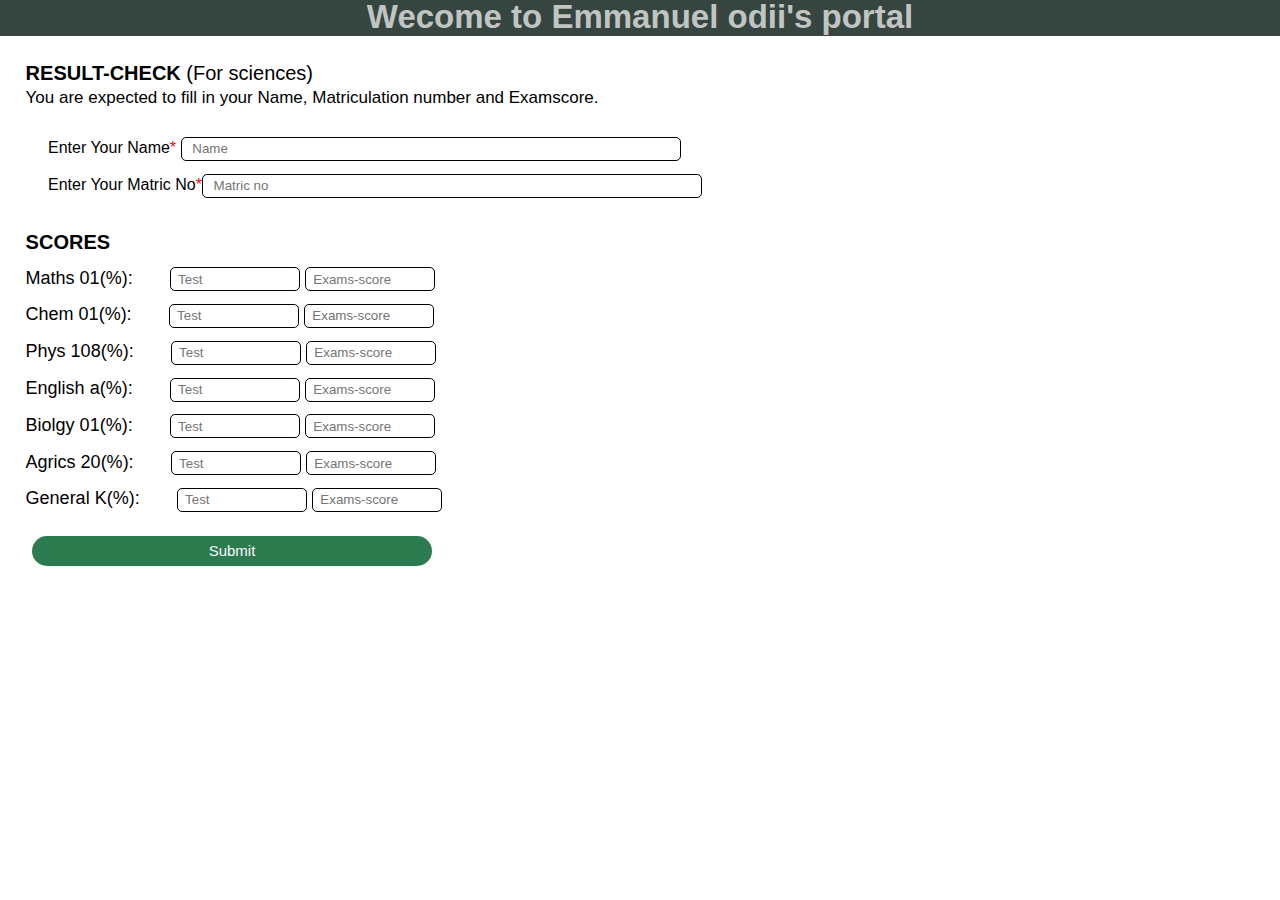
<file: preTest/index.html>
<!DOCTYPE html>
<html lang="en">

<head>
    <meta charset="UTF-8">
    <meta http-equiv="X-UA-Compatible" content="IE=edge">
    <meta name="viewport" content="width=device-width, initial-scale=1.0">
    <title>Result Checker</title>

    <style>
        * {
            margin: 0;
            padding: 0;
            box-sizing: border-box;
        }

        body {
            font-family: 'Segoe UI', Tahoma, Geneva, Verdana, sans-serif;
            height: auto;
        }

        .h1 {
            height: auto;
            margin-top: -0.1rem;
            font-size: 33px;
            text-align: center;
            color: rgba(255, 255, 255, 0.7);
            background-color: rgb(54, 69, 64);
        }

        .Result {
            margin: 1.6rem 0 0 1.6rem;
            font-weight: 700;
            font-size: 20px;
        }

        .resultsNext {
            font-weight: 400;
        }

        #expect {
            font-size: 17px;
            margin: 0.2rem 0.2rem 0 1.6rem
        }

        form {

            height: auto;
            margin: 1rem 2rem;
            padding: 0.5rem 1rem;
        }

        .required {
            color: red;
            ;
        }

        input {
            width: 100%;
            max-width: 500px;
            height: 24px;
            border-radius: 5px;
            border: 1.333px solid black;
            margin-bottom: 0.5rem;
            margin-top: 0.3rem;
            padding: 4px 0px 4px 7px;
            outline: none;

        }

        .scoreText {
            margin: 1.1rem 0 0.5rem 1.6rem;
            font-weight: 700;
            font-size: 20px;

        }

        .subjects {
            margin-left: 1.6rem;
            font-weight: 470;
            font-size: 18px;

        }

        .scoreField {
            width: 20%;
            max-width: 130px;
            padding: 4px;
        }

        .flexField {
            display: inline;

            margin-left: 2rem
        }

        .submit {
            display: flex;
            justify-content: center;
            margin: 1rem 0 1rem 2rem;
            width: 50%;
            max-width: 400px;
            padding: 0.4rem 1rem;
            background-color: rgb(44, 123, 78);
            ;
            border: none;
            border-radius: 20px;
            color: ghostwhite;
            font-size: 15px;

        }

        .submit:hover,
        .CGPA:hover,
        .CGPA:active,
        .submit:active {
            background-color: rgba(44, 123, 78, 0.8);
        }

        .nxt {
            padding: 0.1rem 0.5rem;
        }

        .resultTotal {
            margin-left: 1.6rem;
            font-weight: 470;
            font-size: 18px;
        }

        .CGPA {
            display: flex;
            justify-content: center;
            margin: 1rem 0 1rem 2rem;
            width: 50%;
            max-width: 400px;
            padding: 0.4rem 1rem;
            background-color: rgb(44, 123, 78);
            ;
            border: none;
            border-radius: 20px;
            color: ghostwhite;
            font-size: 15px;

        }

        .scoreBoldText {
            font-weight: 800;

        }
    </style>
</head>

<body>

    <header>
        <h1 class="h1">Wecome to Emmanuel odii's portal</h1>
        <p class="Result">RESULT-CHECK <span class="resultsNext">(For sciences)</span></p>
        <p id="expect">You are expected to fill in your Name, Matriculation number and Examscore. </p>
    </header>

    <main>
        <form action="">
            <label for="Name">Enter Your Name<span class="required">*</span> <input required id="Name"
                    placeholder=" Name" type="text"> </label>
            <br> <label for="ID">Enter Your Matric No<span class="required">*</span><input required id="ID"
                    placeholder=" Matric no" type="text"></label>

            <p id="matricCheck"></p>
        </form>
            <h1 class="scoreText">SCORES</h1>
            <div><label for="Chemistry" class="subjects">Maths 01(%): <div class="flexField"><input type="number"
                            max="100" class="scoreField" placeholder=" Test" id="mathsTest" min="0"> <input
                            class="scoreField" type="number" max="100" min="0" placeholder=" Exams-score"
                            id="mathsExam"></div></label></div>
            <div class="firstDiv"><label for="Chemistry" class="subjects">Chem 01(%): <div class="flexField"><input
                            type="number" min="0" class="scoreField" placeholder=" Test" max="100" id="chemTest"> <input
                            class="scoreField" min="0" type="number" max="100" placeholder=" Exams-score" id="chemExam">
                    </div></label></div>
            <div class="firstDiv"><label for="Chemistry" class="subjects">Phys 108(%): <div class="flexField"><input
                            type="number" class="scoreField" placeholder=" Test" max="100" min="0" id="physTest"> <input
                            max="100" min="0" class="scoreField" type="number" placeholder=" Exams-score" id="physExam">
                    </div></label></div>
            <div class="firstDiv"><label for="Chemistry" class="subjects">English a(%): <div class="flexField"><input
                            type="number" class="scoreField" placeholder=" Test" max="100" min="0" id="englishTest">
                        <input class="scoreField" min="0" max="100" type="number" placeholder=" Exams-score"
                            id="englishExam"></div></label></div>
            <div class="firstDiv"><label for="Chemistry" class="subjects">Biolgy 01(%): <div class="flexField"><input
                            type="number" class="scoreField" placeholder=" Test" max="100" min="0" id="biolgyTest">
                        <input class="scoreField" min="0" max="100" type="number" placeholder=" Exams-score"
                            id="biolgyExam"></div></label></div>
            <div class="firstDiv"><label for="Chemistry" class="subjects">Agrics 20(%): <div class="flexField"><input
                            type="number" class="scoreField" placeholder=" Test" max="100" min="0" id="agricsTest">
                        <input class="scoreField" min="0" max="100" type="number" placeholder=" Exams-score"
                            id="agricsExam"></div></label></div>
            <div class="firstDiv"><label for="Chemistry" class="subjects">General K(%): <div class="flexField"><input
                            type="number" class="scoreField" placeholder=" Test" max="100" min="0" id="generalTest">
                        <input class="scoreField" min="0" max="100" type="number" placeholder=" Exams-score"
                            id="generalExam"></div></label></div>
            </div>


        <button class="submit" id="submitBtn" type="button" onclick='submit()' >Submit</button>


        <div class="resultTotal">
            <p id="namePrint"></p><br>
            <p id="ms"></p><br>
            <p id="cm"></p><br> 
            <p id="ps"></p><br>
            <p id="eh"></p><br>
            <p id="by"></p><br>
            <p id="as"></p><br>
            <p id="gl"></p><br>
        </div>

    </main>



    <script>
            let SubmitBtn = document.querySelector('#submitBtn');
        
        let Matriculation = document.querySelector('#ID').value;

        const submit = () => {
            let myName = document.querySelector('#Name').value
            let inverse = myName.toUpperCase()
            let greet = document.querySelector('#namePrint').innerText = ` DEAR ${inverse}, check your results below `;
            document.querySelector('#namePrint').style.fontWeight = "600"
            
            if (Matriculation.length < 9) {
                document.querySelector('#matricCheck').innerText = `Your Matric number must have 10 characters.`
            }
            if (Matriculation.length > 10) {
                document.querySelector('#matricCheck').innerText = ''}
            /*
             Score range For subjects:
                let Total = Test + Exam score;
                if (180 <= Total >= 200) == A1;
                if (142 <= Total >= 178) == A2;
                if (130 <= Total >= 140) == B3;
                if (120 <= Total >= 128) == C4;
                if (110 <= Total >= 118) == C5;
                if (100 <= Total >= 108) == C6;
                if (90 <= Total >= 98 ) == D7;
                if (80 <= Total >= 88) == E8;
                if (0 <= Total >= 78) == A1;  
              ___________________________________________
            
            Score range for CGPA's:
                    Nigerian CGPA:
                4.5 - 5.0 == 'First class'
                3.5 - 4.49 == 'Second class Upper'
                2.4 - 3.49 == 'Second class Lower'
                1.5 - 2.39 == 'Third class'
                1.0 - 1.49 == 'Pass'
              ___________________________________________
            
                  Emmauel Odii's CGPA convert
                Total score = 200*7 = 1400;
                1260 >= Score <= 1400 == 'First class'
                 >= Score <= 1400 == 'First class'
            
            */

            let a1 = document.querySelector('#mathsTest').value;
            let numberA1 = Number(a1)
            let a2 = document.querySelector('#mathsExam').value;
            let numberA2 = Number(a2);
            let totalA = Number(numberA1 + numberA2);


            if (totalA >= 180 && totalA <= 200) {
                document.querySelector('#ms').innerText = `Maths 01 : A1`
            }
            else if (totalA >= 142 && totalA <= 178) {
                document.querySelector('#ms').innerText = `Maths 01 : A2`
            }
            else if (totalA == '') {
                document.querySelector('#ms').innerText = `Maths 01 : is Empty.`
            }

            else if (totalA >= 130 && totalA <= 140) {
                document.querySelector('#ms').innerText = `Maths 01 : B3`
            }
            else if (totalA >= 120 && totalA <= 128) {
                document.querySelector('#ms').innerText = `Maths 01 : C4`
            }
            else if (totalA >= 110 && totalA <= 118) {
                document.querySelector('#ms').innerText = `Maths 01 : C5`
            }
            else if (totalA >= 100 && totalA <= 108) {
                document.querySelector('#ms').innerText = `Maths 01 : C6`
            }
            else if (totalA >= 90 && totalA <= 98) {
                document.querySelector('#ms').innerText = `Maths 01 : D7`
            }
            else if (totalA >= 80 && totalA <= 88) {
                document.querySelector('#ms').innerText = `Maths 01 : E8`
            } else if (totalA >= 0 && totalA <= 78) {
                document.querySelector('#ms').innerText = `Maths 01 : F9`
            }
            else {
                document.querySelector('#ms').innerText = `Maths 01 : Score cannot be greater than 100 or 0`
            }

            //Chem

            let b1 = document.querySelector('#chemTest').value;
            let numberB1 = Number(b1);
            let b2 = document.querySelector('#chemExam').value;
            let numberB2 = Number(b2);
            let totalB = Number(numberB1 + numberB2);
            if (totalB >= 180 && totalB <= 200) {
                document.querySelector('#cm').innerText = `Chem 01 : A1`
            }
            else if (totalB >= 142 && totalB <= 178) {
                document.querySelector('#cm').innerText = `Chem 01 : A2`
            }
            else if (totalB == '') {
                document.querySelector('#cm').innerText = `Chem 01 : is Empty.`
            }

            else if (totalB >= 130 && totalB <= 140) {
                document.querySelector('#cm').innerText = `Chem 01 : B3`
            }
            else if (totalB >= 120 && totalB <= 128) {
                document.querySelector('#cm').innerText = `Chem 01 : C4`
            }
            else if (totalB >= 110 && totalB <= 118) {
                document.querySelector('#cm').innerText = `Chem 01 : C5`
            }
            else if (totalB >= 100 && totalB <= 108) {
                document.querySelector('#cm').innerText = `Chem 01 : C6`
            }
            else if (totalB >= 90 && totalB <= 98) {
                document.querySelector('#cm').innerText = `Chem 01 : D7`
            }
            else if (totalB >= 80 && totalB <= 88) {
                document.querySelector('#cm').innerText = `Chem 01 : E8`
            }
            else if (totalB >= 0 && totalB <= 78) {
                document.querySelector('#cm').innerText = `Chem 01 : F9`
            }
            else {
                document.querySelector('#cm').innerText = `Chem 01 : Score cannot be above 100 or zero`
            }

            let c1 = document.querySelector('#physTest').value;
            let numberC1 = Number(c1);
            let c2 = document.querySelector('#physExam').value;
            let numberC2 = Number(c2);
            let totalC = Number(numberC1 + numberC2);
            if (totalC >= 180 && totalC <= 200) {
                document.querySelector('#ps').innerText = `Phys 01 : A1`
            }
            else if (totalC >= 142 && totalC <= 178) {
                document.querySelector('#ps').innerText = `Phys 108 : A2`
            }
            else if (totalC == '') {
                document.querySelector('#ps').innerText = `Phys 108 : is Empty.`
            }
            else if (totalC >= 130 && totalC <= 140) {
                document.querySelector('#ps').innerText = `Phys 108 : B3`
            }
            else if (totalC >= 120 && totalC <= 128) {
                document.querySelector('#ps').innerText = `Phys 108 : C4`
            }
            else if (totalC >= 110 && totalC <= 118) {
                document.querySelector('#ps').innerText = `Phys 108 : C5`
            }
            else if (totalC >= 100 && totalC <= 108) {
                document.querySelector('#ps').innerText = `Phys 108 : C6`
            }
            else if (totalC >= 90 && totalC <= 98) {
                document.querySelector('#ps').innerText = `Phys 108 : D7`
            }
            else if (totalC >= 80 && totalC <= 88) {
                document.querySelector('#ps').innerText = `Phys 108 : E8`
            }
            else if (totalC >= 0 && totalC <= 78) {
                document.querySelector('#ps').innerText = `Phys 108 : F9`
            }
            else {
                document.querySelector('#ps').innerText = `Phys 108 : Score cannot be above 100 or 0`
            }



            let d1 = document.querySelector('#englishTest').value;
            let numberD1 = Number(d1);
            let d2 = document.querySelector('#englishExam').value;
            let numberD2 = Number(d2);
            let totalD = Number(numberD1 + numberD2);
            if (totalD >= 180 && totalD <= 200) {
                document.querySelector('#eh').innerText = `English a: A1`
            }
            else if (totalD >= 142 && totalD <= 178) {
                document.querySelector('#eh').innerText = `English a : A2`
            }
            else if (totalB == '') {
                document.querySelector('#eh').innerText = `English a : is Empty.`
            }
            else if (totalD >= 130 && totalD <= 140) {
                document.querySelector('#eh').innerText = `English a: B3`
            }
            else if (totalD >= 120 && totalD <= 128) {
                document.querySelector('#eh').innerText = `English a : C4`
            }
            else if (totalD >= 110 && totalD <= 118) {
                document.querySelector('#eh').innerText = `English a : C5`
            }
            else if (totalD >= 100 && totalD <= 108) {
                document.querySelector('#eh').innerText = `English a: C6`
            }
            else if (totalD >= 90 && totalD <= 98) {
                document.querySelector('#eh').innerText = `English a : D7`
            }
            else if (totalD >= 80 && totalD <= 88) {
                document.querySelector('#eh').innerText = `Englsh a : E8`
            }
            else if (totalD >= 0 && totalD <= 78) {
                document.querySelector('#eh').innerText = `English a : F9`
            }
            else {
                document.querySelector('#eh').innerText = `English a : Score cannot be above 100 or 0`
            }




            let e1 = document.querySelector('#biolgyTest').value;
            let numberE1 = Number(e1);
            let e2 = document.querySelector('#biolgyExam').value;
            let numberE2 = Number(e2);
            let totalE = Number(numberE1 + numberE2);

            if (totalE >= 180 && totalE <= 200) {
                document.querySelector('#by').innerText = `Biolgy 01 : A1`
            }
            else if (totalE >= 142 && totalE <= 178) {
                document.querySelector('#by').innerText = `Biolgy 01 : A2`
            }
            else if (totalE >= 130 && totalE <= 140) {
                document.querySelector('#by').innerText = `Biolgy 01 : B3`
            }
            else if (totalE == '') {
                document.querySelector('#by').innerText = `Biolgy 01 : is Empty.`
            }
            else if (totalE >= 120 && totalE <= 128) {
                document.querySelector('#by').innerText = `Biolgy 01: C4`
            }
            else if (totalE >= 110 && totalE <= 118) {
                document.querySelector('#by').innerText = `Biolgy 01: C5`
            }
            else if (totalE >= 100 && totalE <= 108) {
                document.querySelector('#by').innerText = `Biolgy 01 : C6`
            }
            else if (totalE >= 90 && totalE <= 98) {
                document.querySelector('#by').innerText = `Bioloy 01 : D7`
            }
            else if (totalE >= 80 && totalE <= 88) {
                document.querySelector('#by').innerText = `Biolgy 01 : E8`
            }
            else if (totalE >= 0 && totalE <= 78) {
                document.querySelector('#by').innerText = `Biolgy 01 : F9`
            }
            else {
                document.querySelector('#by').innerText = `Biolgy 01 : Score cannot be above 100 or 0`
            }



            let f1 = document.querySelector('#agricsTest').value;
            let numberF1 = Number(f1);
            let f2 = document.querySelector('#agricsExam').value;
            let numberF2 = Number(f2);
            let totalF = Number(numberF1 + numberF2);
            if (totalF >= 180 && totalF <= 200) {
                document.querySelector('#as').innerText = `Agrics 20 : A1`
            }
            else if (totalF >= 142 && totalF <= 178) {
                document.querySelector('#as').innerText = `Agrics 20 : A2`
            }
            else if (totalF == '') {
                document.querySelector('#as').innerText = `Agrics 20 : is Empty.`
            }
            else if (totalF >= 130 && totalF <= 140) {
                document.querySelector('#as').innerText = `Agrics 20: B3`
            }
            else if (totalF >= 120 && totalF <= 128) {
                document.querySelector('#as').innerText = `Eglish a : C4`
            }
            else if (totalF >= 110 && totalF <= 118) {
                document.querySelector('#as').innerText = `Agrics 20 : C5`
            }
            else if (totalF >= 100 && totalF <= 108) {
                document.querySelector('#as').innerText = `Agrics 20 : C6`
            }
            else if (totalF >= 90 && totalF <= 98) {
                document.querySelector('#as').innerText = `Agrics 20 : D7`
            }
            else if (totalF >= 80 && totalF <= 88) {
                document.querySelector('#as').innerText = `Agrics 20: E8`
            }
            else if (totalF >= 0 && totalF <= 78) {
                document.querySelector('#as').innerText = `Agrics 20: F9`
            }
            else {
                document.querySelector('#as').innerText = `Agrics 20 : Score cannot be above 100 or 0`
            }




            let g1 = document.querySelector('#generalTest').value;
            let numberG1 = Number(g1);
            let g2 = document.querySelector('#generalExam').value;
            let numberG2 = Number(g2);
            let totalG = Number(numberG1 + numberG2);
            if (totalG >= 180 && totalG <= 200) {
                document.querySelector('#gl').innerText = `General K : A1`
            }
            else if (totalG >= 142 && totalG <= 178) {
                document.querySelector('#gl').innerText = `General K : A2`
            }
            else if (totalG == '') {
                document.querySelector('#gl').innerText = `General K : is Empty.`
            }
            else if (totalG >= 130 && totalG <= 140) {
                document.querySelector('#gl').innerText = `General K : B3`
            }
            else if (totalG >= 120 && totalG <= 128) {
                document.querySelector('#gl').innerText = `General K : C4`
            }
            else if (totalG >= 110 && totalG <= 118) {
                document.querySelector('#gl').innerText = `General K : C5`
            }
            else if (totalG >= 100 && totalG <= 108) {
                document.querySelector('#gl').innerText = `General K : C6`
            }
            else if (totalG >= 90 && totalG <= 98) {
                document.querySelector('#gl').innerText = `General K : D7`
            }
            else if (totalG >= 80 && totalG <= 88) {
                document.querySelector('#gl').innerText = `General K : E8`
            }
            else if (totalG >= 0 && totalG <= 78) {
                document.querySelector('#gl').innerText = `General K: F9`
            }
            else {
                document.querySelector('#gl').innerText = `General K : Score cannot be above 100 or 0`
            }
            


            let main = document.createElement('button');
            let mainText = document.createTextNode("Show CGPA");
            main.appendChild(mainText);
            main.className = "CGPA"
            document.body.appendChild(main)



            const checkCGPA = () => {
                let allTotal = totalA + totalB + totalC + totalD + totalE + totalF + totalG;
                let cgpaScore = document.createElement('p');
                let cgpaScoreText = document.createTextNode(" ");
                cgpaScore.appendChild(cgpaScoreText)
                document.body.appendChild(cgpaScore)
                cgpaScore.className = 'cgpaText';

                if (allTotal >= 1260 && allTotal <= 1400) {
                    alert("FIRST-CLASS")
                }

                else if (allTotal >= 980 && allTotal <= 1257.2) {
                    alert("SECOND-CLASS UPPER")
                }
                else if (allTotal >= 672 && allTotal <= 977.2) {
                    alert("SECOND-CLASS LOWER")
                }
                else if (allTotal >= 420 && allTotal <= 669.2) {
                    alert("THIRD- CLASS")
                }
                else if (allTotal >= 200 && allTotal <= 417.2) {
                    alert("you've got a PASS ")
                }
                else if (allTotal == "0") {
                    alert('Please, provide a score')
                }
                else {
                    alert("you FAILED, Try again in the next Semester.")
                }
            }
            main.addEventListener('click', checkCGPA)




        }

        
    </script>

</body>

</html>
</file>
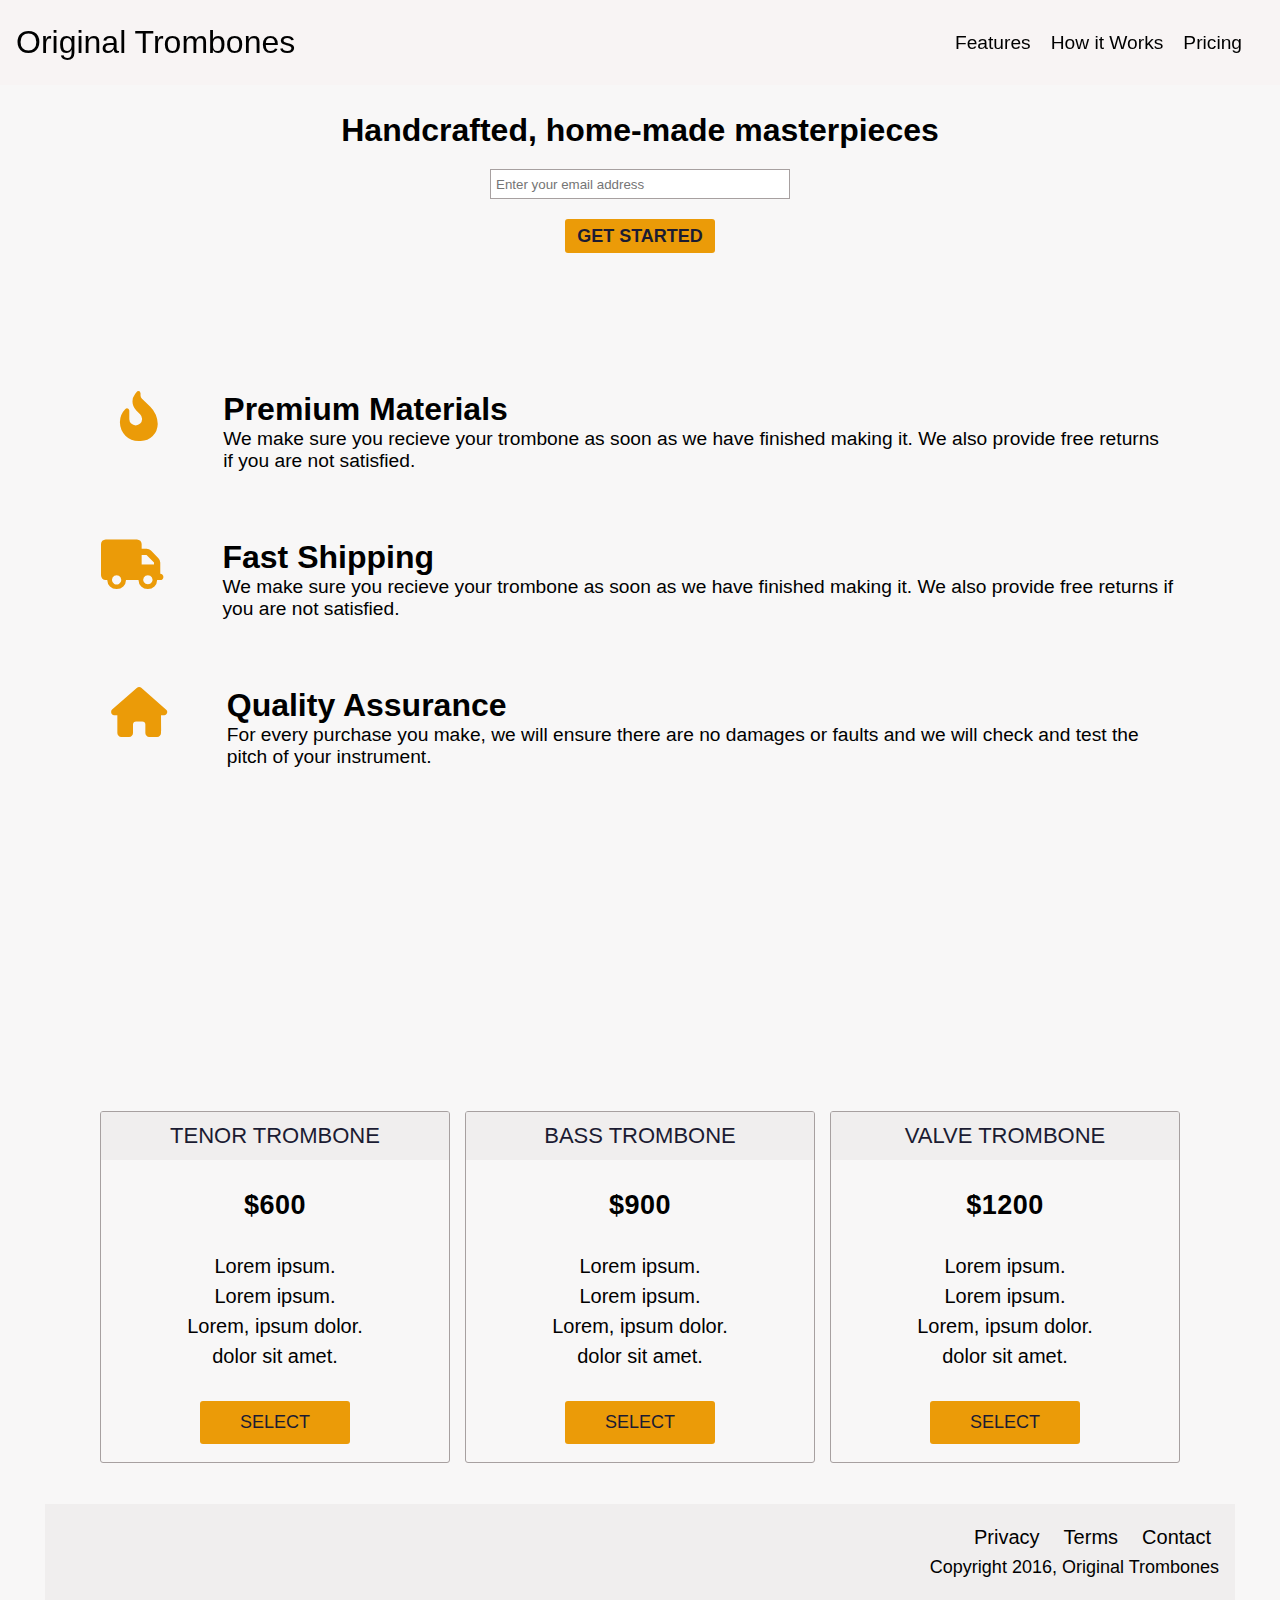
<file: freeCodeCamp/Product Landing Page/index.html>
<!DOCTYPE html>
<html lang="en">
<head>
    <meta charset="UTF-8">
    <meta http-equiv="X-UA-Compatible" content="IE=edge">
    <meta name="viewport" content="width=device-width, initial-scale=1.0">
    <link rel="stylesheet" href="styles.css">
    <link rel="stylesheet" href="https://cdnjs.cloudflare.com/ajax/libs/font-awesome/6.2.1/css/all.min.css">
    <title>Product Landing page</title>
</head>
<body>
<header>
   <nav>
    <p class="nav-left">Original Trombones</p>
   </nav>
   <div class="first-div">
    <ul>
        <a href="#head"><li>Features</li></a>
        <a href="#Works"><li>How it Works</li></a>
        <a href="#pricing"><li>Pricing</li></a>
    </ul>
   </div>

</header> 
</div>  
<main>
    <p class="main-head">Handcrafted, home-made masterpieces</p>
    <form action="#" method="post"><input type="email" required placeholder="Enter your email address"/>
    <button>GET STARTED</button></form>
    </div>
  <nav class="nav-section" id="head">
    <div></div>
    <div></div>
    <section class="section2">
        <p><i class="fa-solid fa-fire-flame-curved flame"></i></p>
            <div class="next-section">
                <p class="title">Premium Materials</p>
                <p class="text">We make sure you recieve your trombone as soon as we have finished making it. We also provide free returns if you are not satisfied.</p>
            </div>
    </section>
   

    <section class="section2">
        <p><i class="fa-solid fa-truck flame"></i></p>
            <div class="next-section">
                <p class="title">Fast Shipping</p>
                <p class="text">We make sure you recieve your trombone as soon as we have finished making it. We also provide free returns if you are not satisfied.</p>
            </div>
    </section>

    <section class="section2">
        <p><i class="fa-solid fa-house flame"></i></p>
            <div class="next-section">
                <p class="title">Quality Assurance</p>
                <p class="text">For every purchase you make, we will ensure there are no damages or faults and we will check and test the pitch of your instrument.</p>
            </div>
            
    </section>
  </nav>

  <section id="Works">
    <div></div><div></div>
    <div class="video"><iframe src="https://www.youtube.com/embed/EndhDQWlUgg" frameborder="0"></iframe></div>
  </section>

  <div id="pricing">
  <section class="section-footer">
    <div class="price-block">
        <div class="price-block-flex">
            <p class="head-text">Tenor Trombone</p>
            <p class="main-price">$600</p>
            <p class="description">Lorem ipsum. <br> Lorem ipsum.  <br> Lorem, ipsum dolor. <br> dolor sit amet.</p>
            <button class="select-btn">SELECT</button>
        </div>
    </div>
    <div class="price-block">
        <div class="price-block-flex">
            <p class="head-text">Bass Trombone</p>
            <p class="main-price">$900</p>
            <p class="description">Lorem ipsum. <br> Lorem ipsum.  <br> Lorem, ipsum dolor. <br> dolor sit amet.</p>
            <button class="select-btn">SELECT</button>
        </div>
    </div>
    <div class="price-block">
        <div class="price-block-flex">
            <p class="head-text">Valve Trombone</p>
            <p class="main-price">$1200</p>
            <p class="description">Lorem ipsum. <br> Lorem ipsum.  <br> Lorem, ipsum dolor. <br> dolor sit amet.</p>
            <button class="select-btn">SELECT</button>
        </div>
    </div>
  </section>
  <footer>
    <div>
     <ul>
         <a href="#"><li>Privacy</li></a>
         <a href="#"><li>Terms</li></a>
        <a href="#"> <li>Contact</li></a>
     </ul>
    </div>
    <p class="footer-copyright">Copyright 2016, Original Trombones</p>
 </footer>
  </div>
</main>


</body>
</html>
</file>
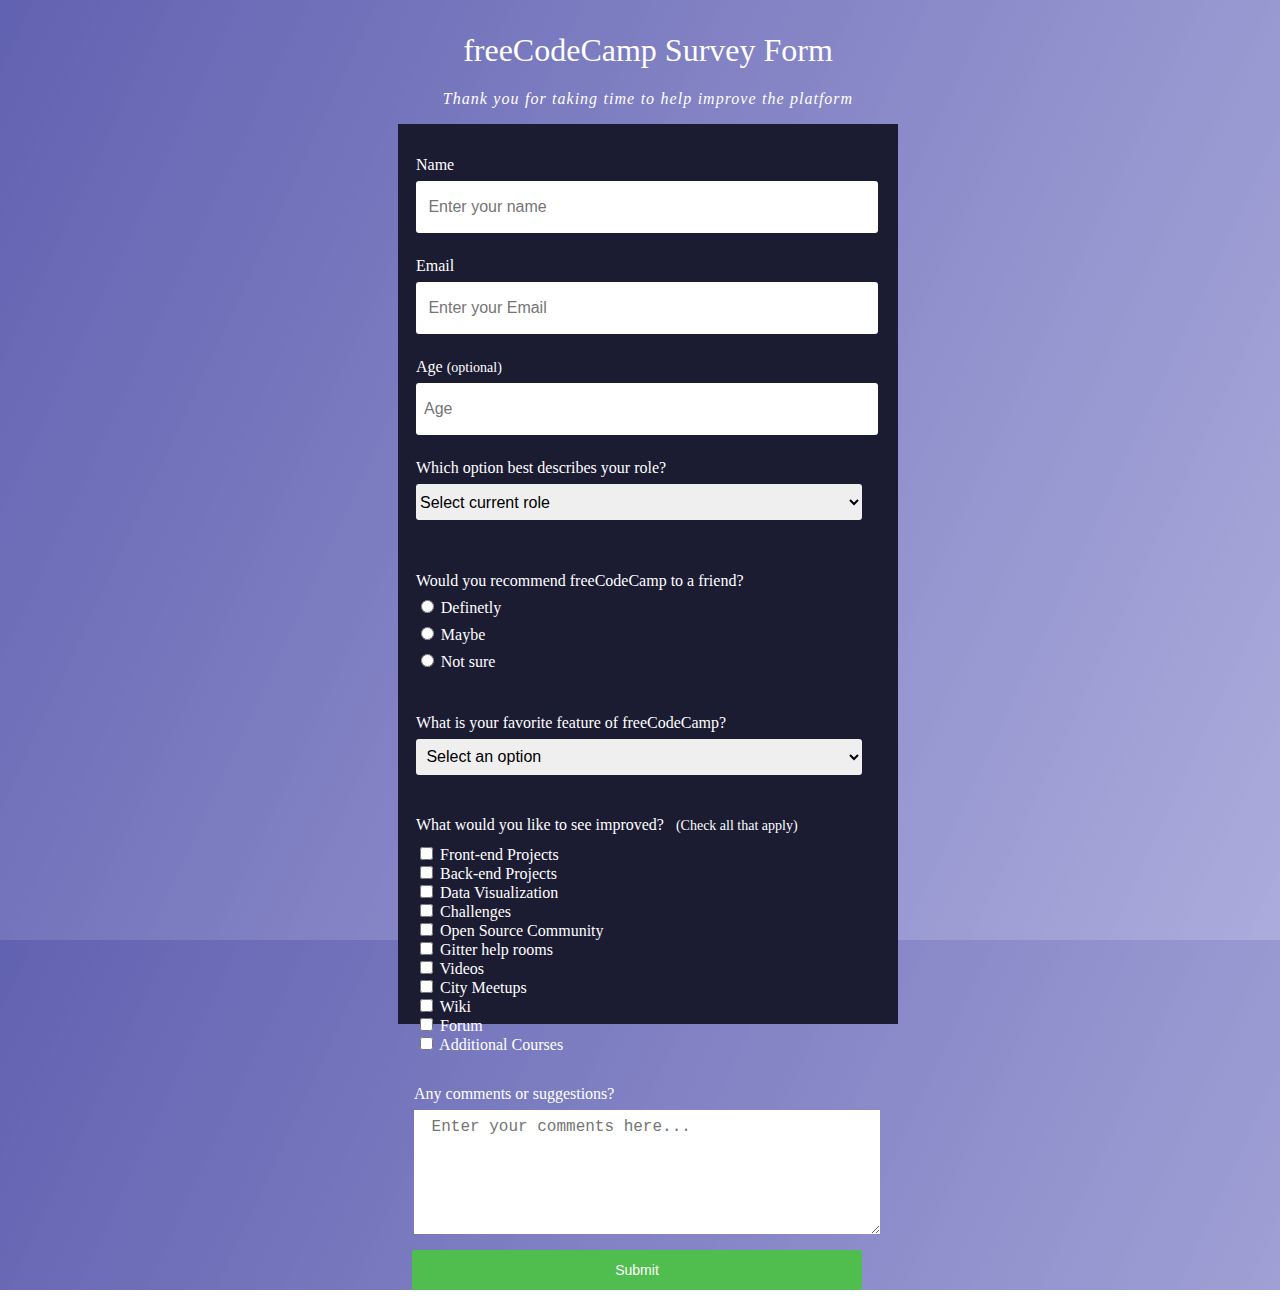
<file: freeCodeCamp/Survey Form/index.html>
<!DOCTYPE html>
<html lang="en">
  <head>
    <meta charset="UTF-8"/>
    <meta name="viewport" content="width=device-width, initial-scale=1.0"/>
    <title></title>
    <link rel="stylesheet" href="styles.css"/>
  </head>
  <body>
  <h1 id="title"> freeCodeCamp Survey Form</h1>
  <p id="description"> Thank you for taking time to help improve the platform</p>
  <form id="survey-form" method="post" action="#index.html">
   
    <fieldset>
      <label id="name-label" for="name">Name <input type="text" name="name" placeholder=" Enter your name" id="name" required/><label>
        <label id="email-label" class="email" for="email"> Email <input type="email" name="email" id="email" required placeholder=" Enter your Email" /></label> 
        <label id="number-label" for="number">Age <span class="optional">(optional)</span> <input type="number" name="Age" id="number"placeholder="Age" min="5" max="120"/><label></         <label for="dropdown" class="select"> Which option best describes your role? <select id="dropdown">
            <option value="current"> Select current role</option>
            <option value="front"> Front-end developer</option>
            <option value=" back">Back-end developer</option>
            <option value="full"> Full-stack developer</option>
    </fieldset><br>

    <fieldset><input class="none"></fieldset>
    <fieldset class="videos2"><label for="check"> Would you recommend freeCodeCamp to a friend?<br>
    <div class="would">
      <label><input type="radio" name="check" value="definetly"> Definetly<br></label>
     <label> <input type='radio' name="check" value="maybe"> Maybe<br><label>
      <label class="not"><input type='radio' name="check" value="notSure"> Not sure </label> </div></fieldset>
<fieldset class="videos">
<label for ="favorite" >What is your favorite feature of freeCodeCamp?
  <select class="select">
    <option> &nbsp;Select an option</option>
    <option> Videos</option> 
    <option>     Lectures</option> 
    </select>
    </fieldset>
    <fieldset class='new'>
      <label for="improved" > What would you like to see improved? &nbsp; <span class="optional"> (Check all that apply)</span> <br>
    <div class="see"><label> <input  type="checkbox" value="front-end" name="front-end"> Front-end Projects</label>  <br>
     <label> <input  type="checkbox" value="front-end" name="Back-end"> Back-end Projects</label>  <br>
     <label> <input  type="checkbox" value="front-end" name="Data"> Data Visualization</label><br>
     <label> <input  type="checkbox" value="front-end" name="challenges"> Challenges</label> <br> 
     <label> <input  type="checkbox" value="front-end" name="open-source"> Open Source Community</label><br>
     <label> <input  type="checkbox" value="front-end" name="Gitter"> Gitter help rooms</label><br>
     <label> <input  type="checkbox" value="front-end" name="videos"> Videos</label> <br>
     <label> <input  type="checkbox" value="front-end" name="meetUps"> City Meetups</label><br>
     <label> <input  type="checkbox" value="front-end" name="wiki"> Wiki</label> <br>
     <label> <input  type="checkbox" value="front-end" name="forum"> Forum</label> <br>
     <label> <input  type="checkbox" value="front-end" name="addition"> Additional Courses</label> 
     <div>  
       </fieldset>
       <label for="comments"> Any comments or suggestions? <textarea rows="6" cols=
       '50' placeholder=" Enter your comments here..."></textarea>
       <input type="submit" value="Submit" name="submit" id="submit">
    </form>  
  </body>
</html>
</file>
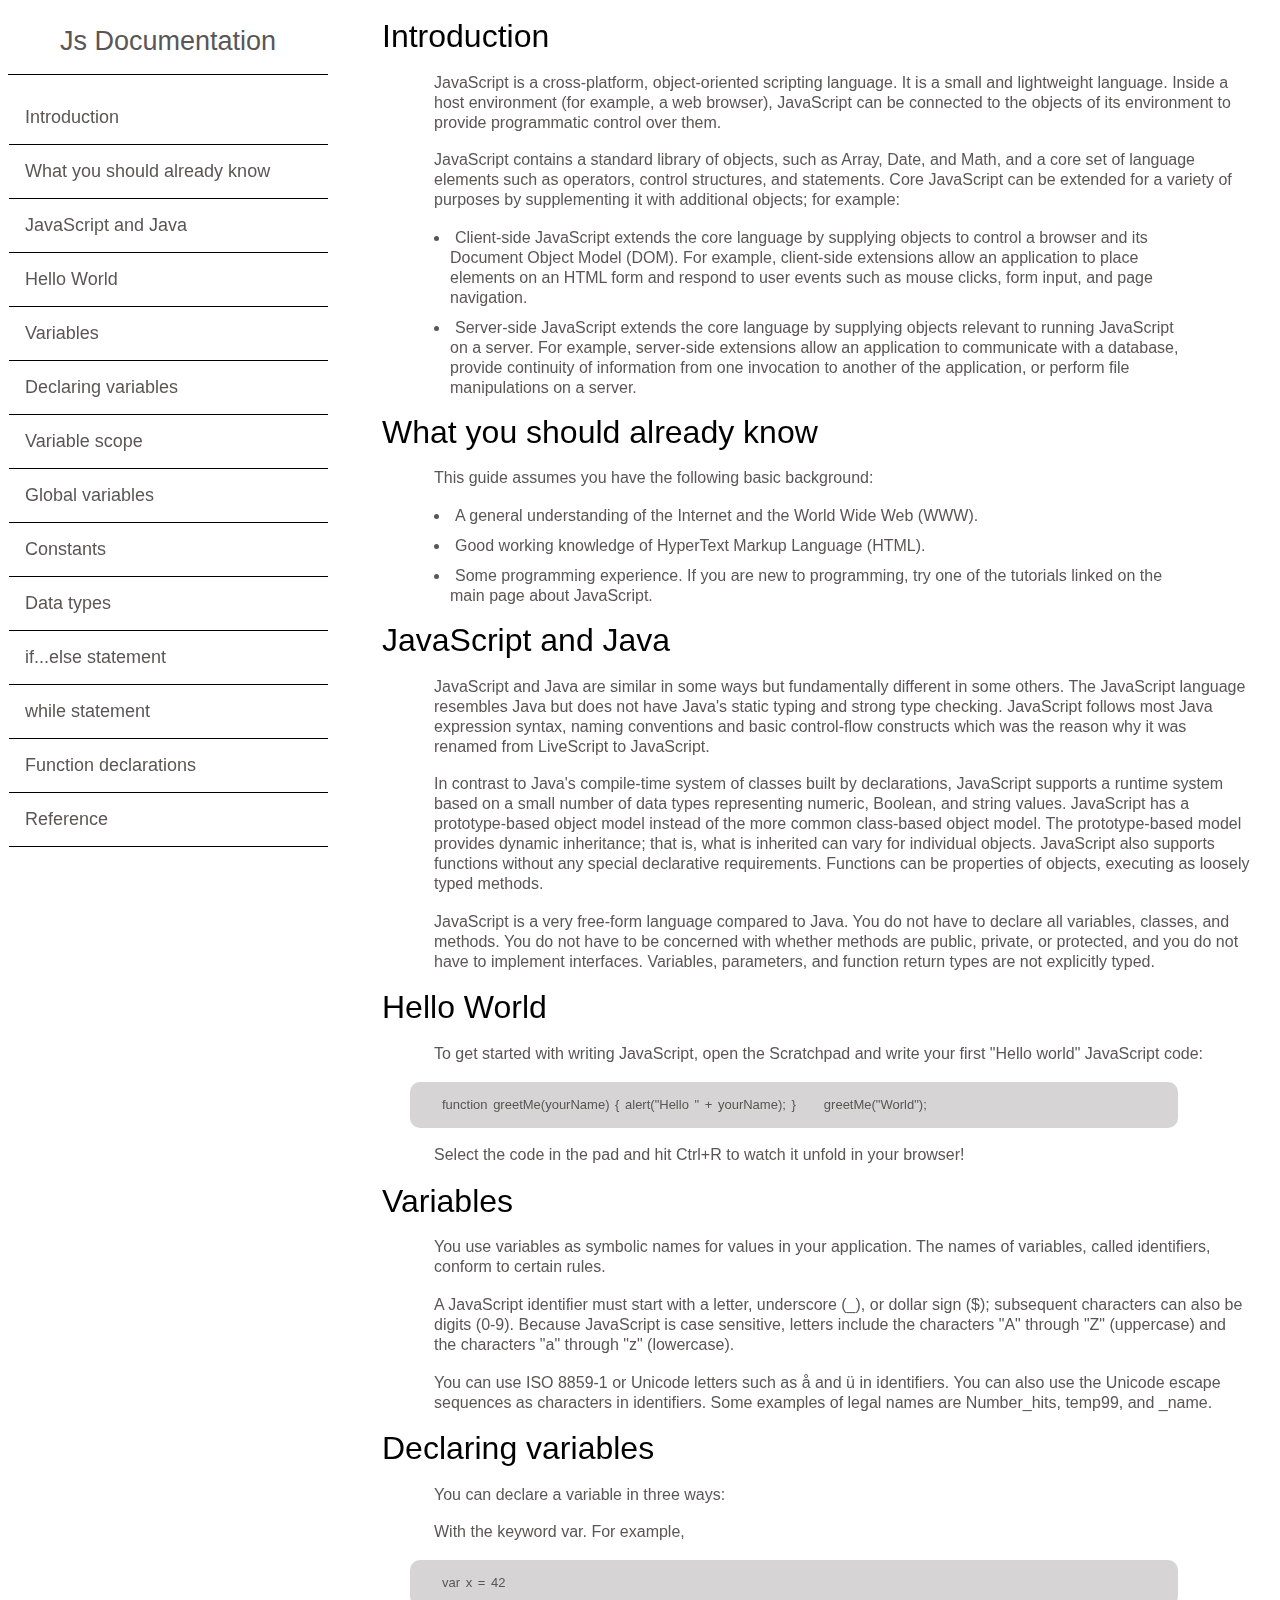
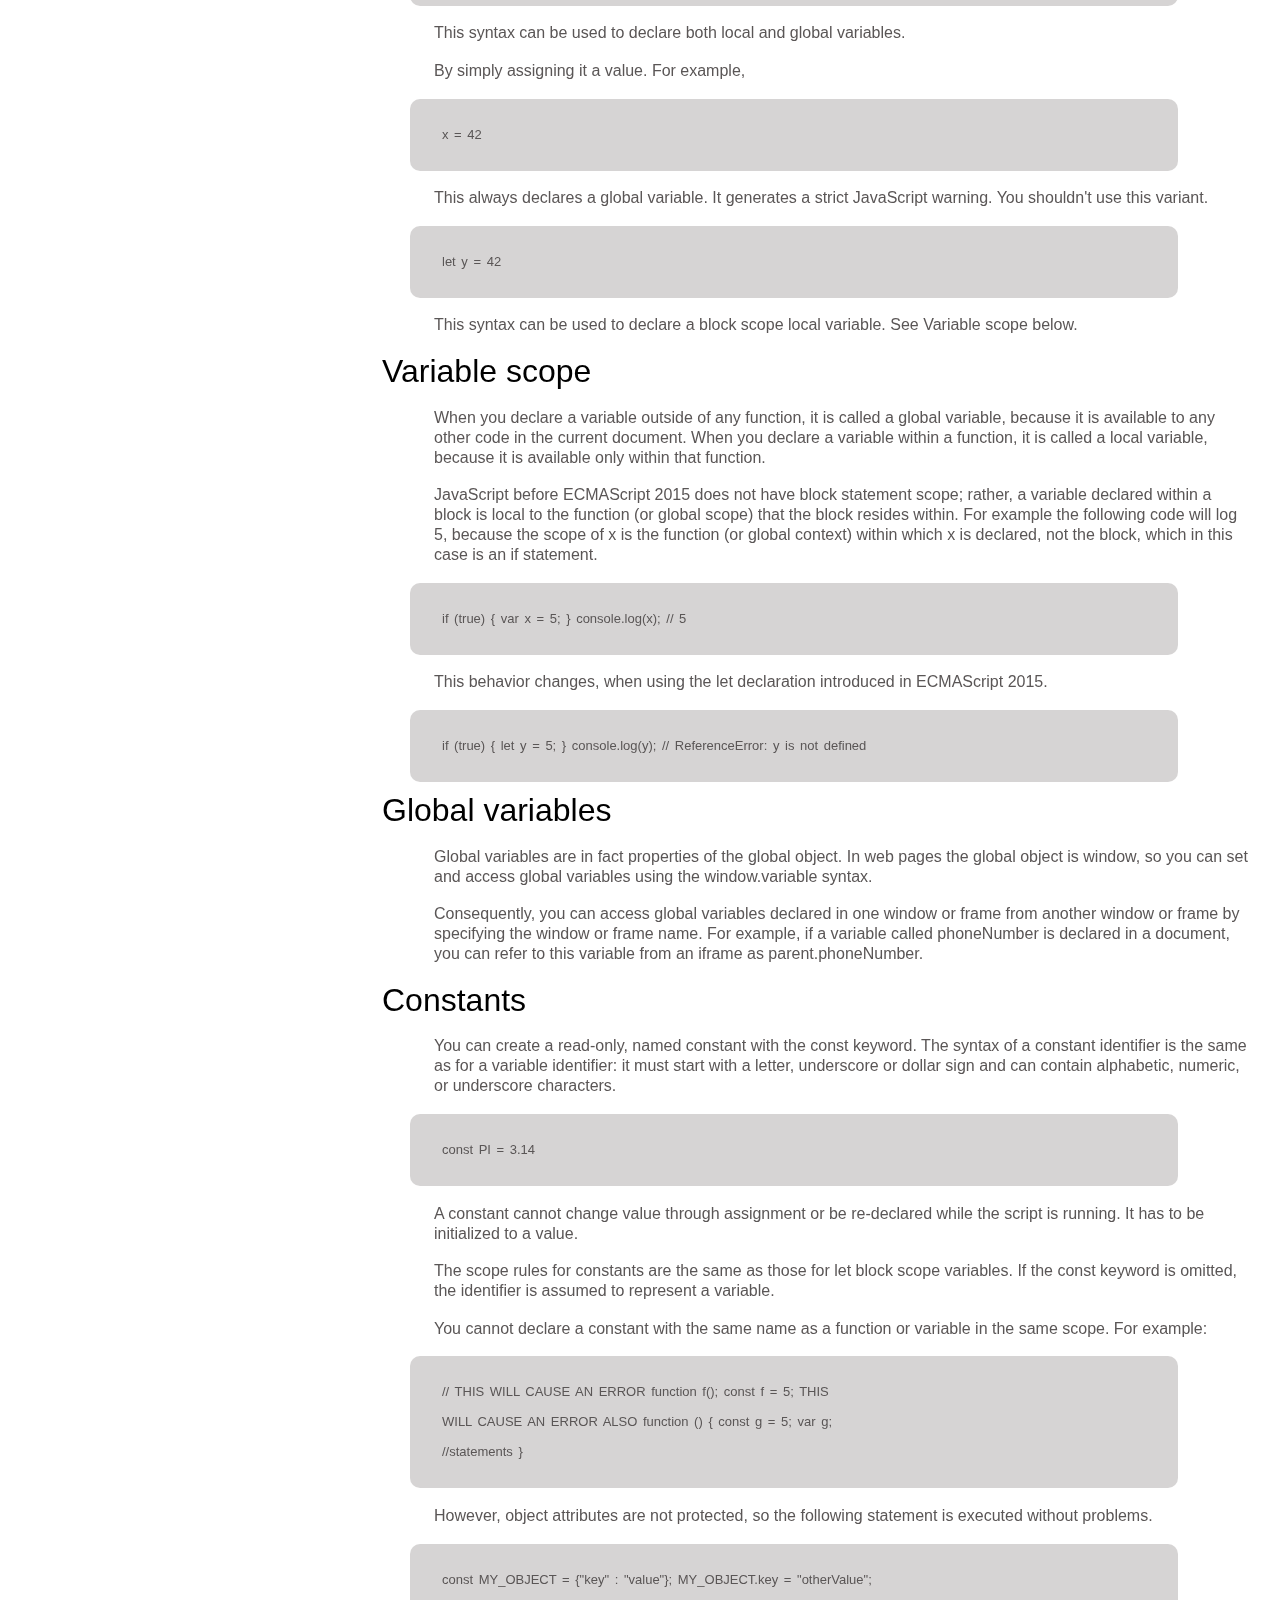
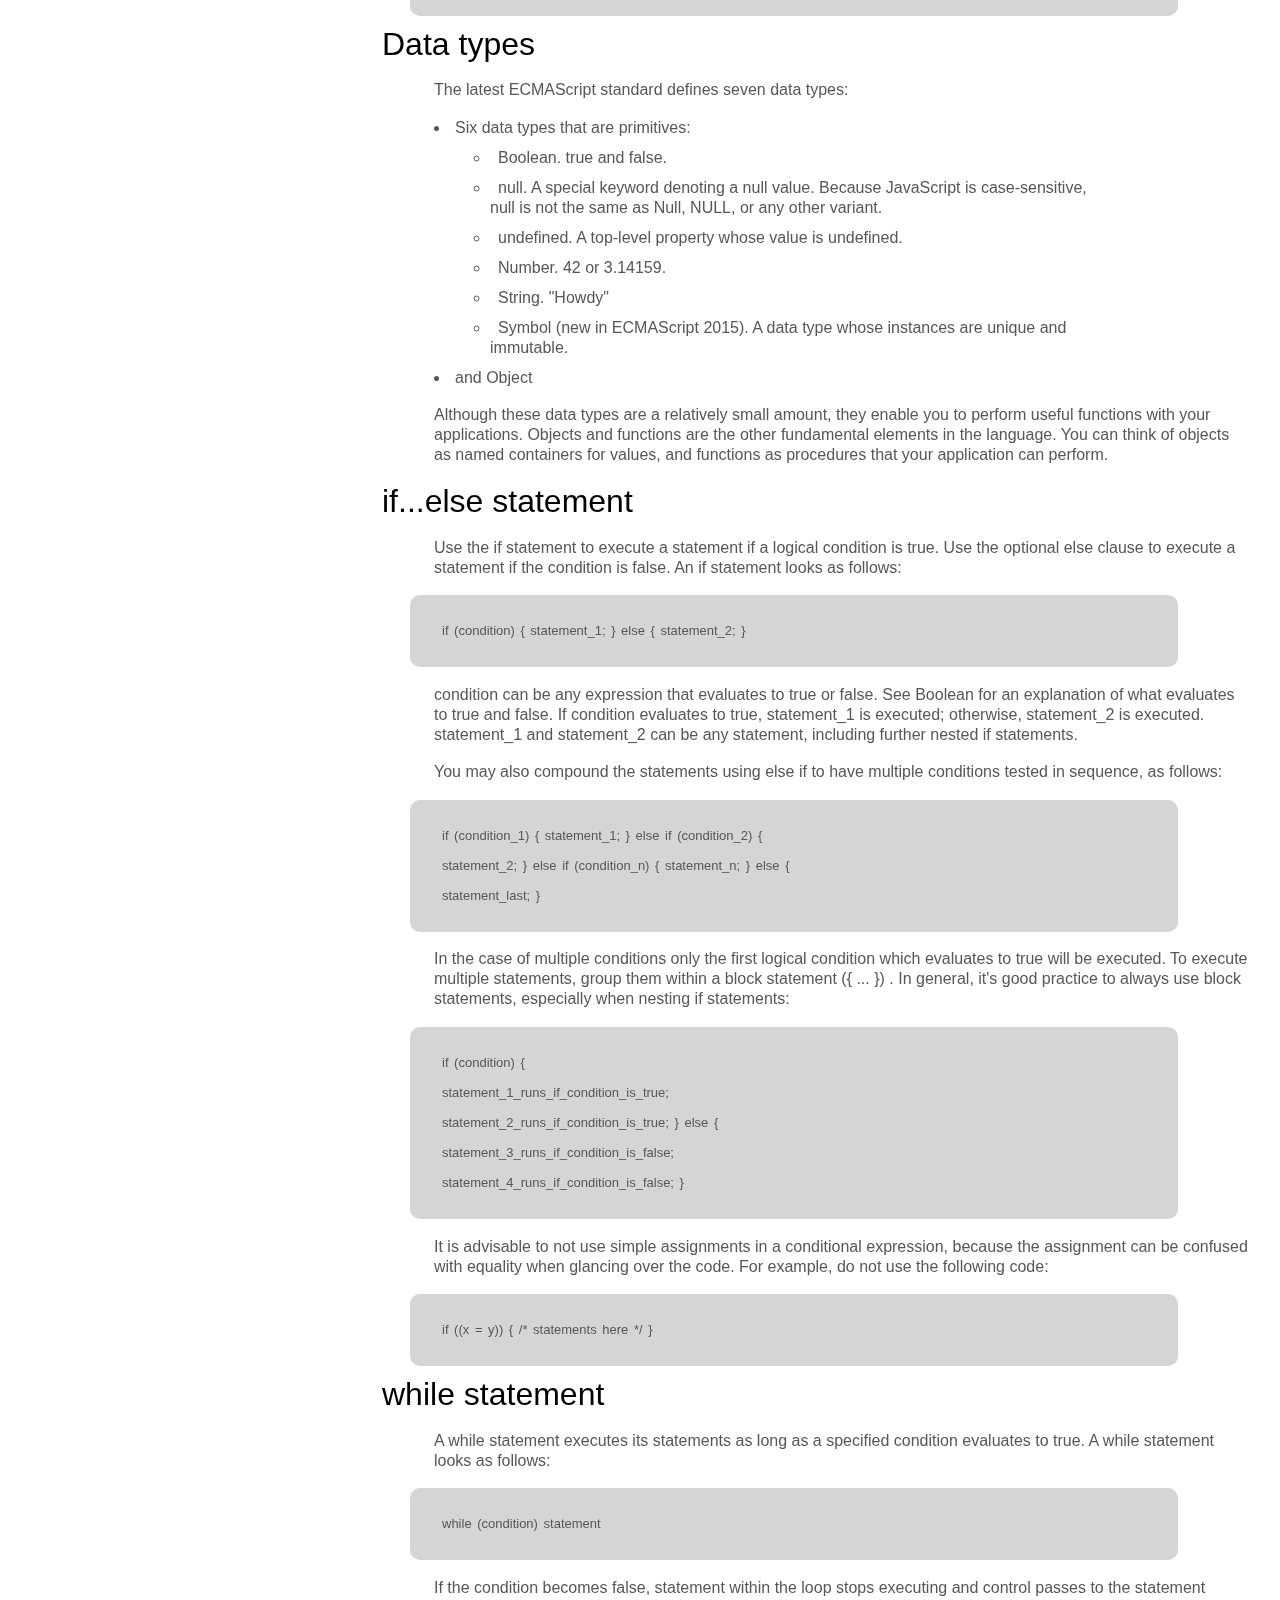
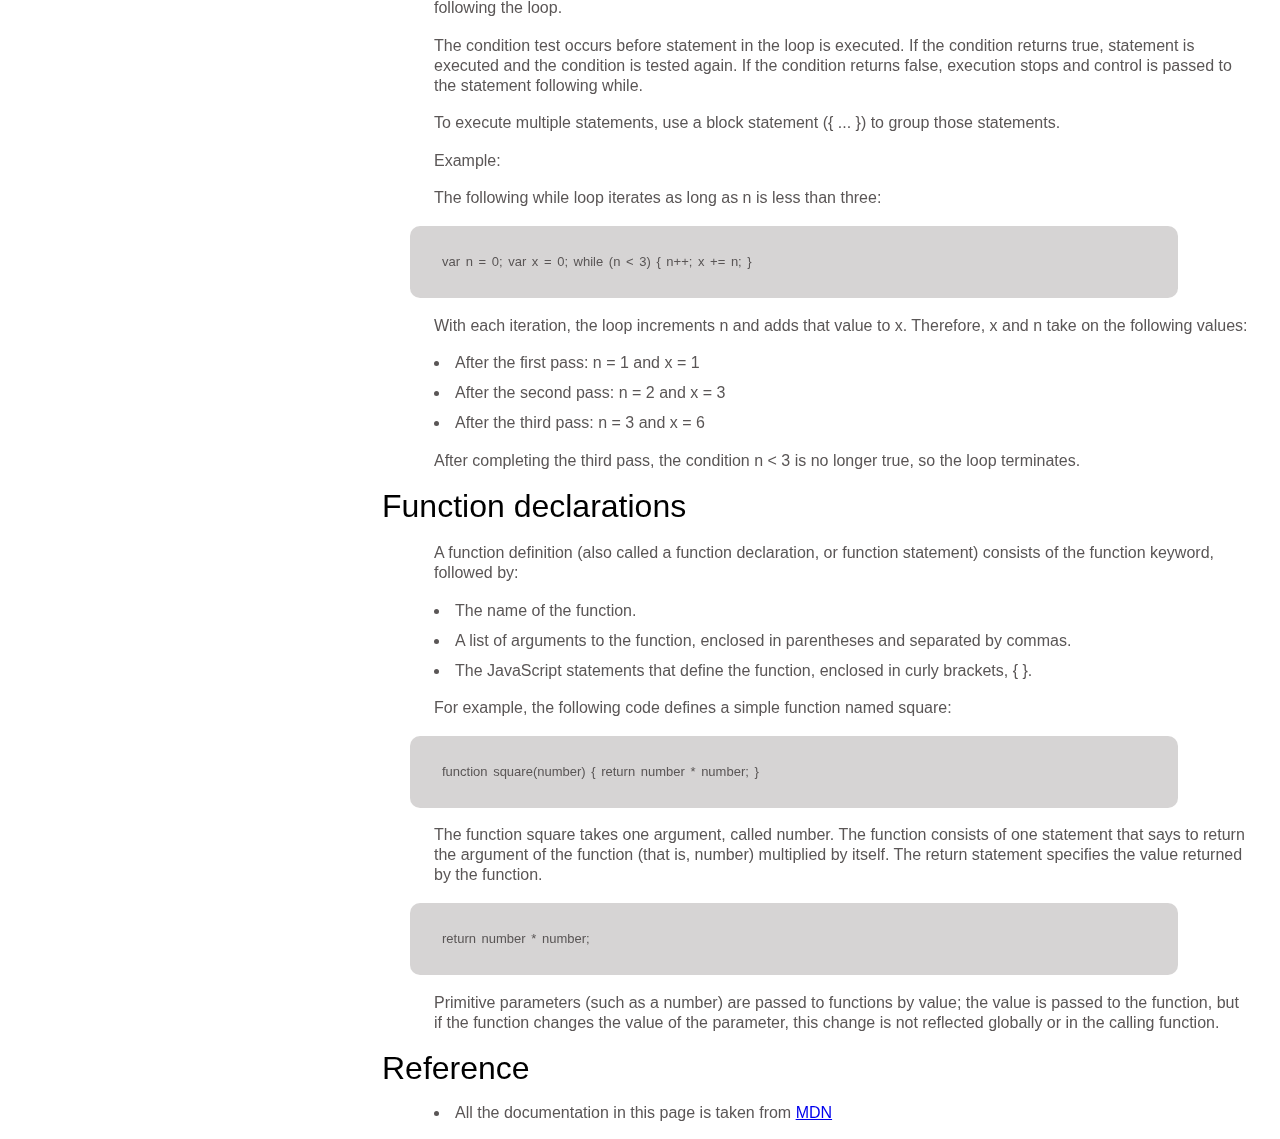
<file: freeCodeCamp/Technical Documentation/index.html>
<!DOCTYPE html>
<html lang='en'>
<head>
  <meta charset='UTF-8'>
  <meta name='viewport' content='width=device-width, initial-scale=1.0'/>
  <title>Technical documentation</title>
  <link rel="stylesheet" href="index.css"/>
</head>

<body>
  <nav id="navbar">
      <p class="documentation">Js Documentation </p>
      <header class="head">
        <p class="border"></p>
        <ul>
          <a href="#Introduction" class="nav-link">
            <li>Introduction</li>
          </a>
          <a href="#What_you_should_already_know" class="nav-link">
            <li>What you should already know</li>
          </a>
          <a href="#JavaScript_and_Java" class="nav-link">
            <li>JavaScript and Java</li>
          </a>
          <a href="#Hello_World" class="nav-link">
            <li>Hello World</li>
          </a>
          <a href="#Variables" class="nav-link">
            <li>Variables</li>
          </a>
          <a href="#Declaring_variables" class="nav-link">
            <li>Declaring variables</li>
          </a>
          <a href="#Variable_scope" class="nav-link">
            <li>Variable scope</li>
             <a href="#Global_variables" class="nav-link">
            <li>Global variables</li>
            
          </a>
          <a href="#Constants" class="nav-link">
            <li>Constants</li>
          </a>
          <a href="#Data_types" class="nav-link">
            <li>Data types</li>
          </a>
          <a href="#if...else_statement" class="nav-link">
            <li>if...else statement</li>
          </a>
          <a href="#while_statement" class="nav-link">
            <li>while statement</li>
          </a>
          <a href="#Function_declarations" class="nav-link">
            <li>Function declarations</li>
          </a>
          <a href="#Reference" class="nav-link">
            <li>Reference</li>
          </a>
        </ul>
    </header>
  </nav>
  <main id="main-doc">
    <!-- Next line -->
    <section id="Introduction" class="main-section">
      <header class="introLine2">Introduction</header>
      <p class="text">JavaScript is a cross-platform, object-oriented scripting language. It is a small and lightweight
        language. Inside a host environment (for example, a web browser), JavaScript can be connected to the objects of
        its environment to provide programmatic control over them.</p>
      <p class="text">JavaScript contains a standard library of objects, such as Array, Date, and Math, and a core set
        of language elements such as operators, control structures, and statements. Core JavaScript can be extended for
        a variety of purposes by supplementing it with additional objects; for example:</p>
      <ul>
        <li class="li">Client-side JavaScript extends the core language by supplying objects to control a browser and
          its Document Object Model (DOM). For example, client-side extensions allow an application to place elements on
          an HTML form and respond to user events such as mouse clicks, form input, and page navigation.</li>
        <li class="li">Server-side JavaScript extends the core language by supplying objects relevant to running
          JavaScript on a server. For example, server-side extensions allow an application to communicate with a
          database, provide continuity of information from one invocation to another of the application, or perform file
          manipulations on a server.</li>
      </ul>
    </section>

    <section id="What_you_should_already_know" class="main-section">
      <header class="introLine2">What you should already know</header>
      <p class="text">This guide assumes you have the following basic background:</p>
      <ul>
        <li class="li">A general understanding of the Internet and the World Wide Web (WWW).</li>
        <li class="li">Good working knowledge of HyperText Markup Language (HTML).</li>
        <li class="li">Some programming experience. If you are new to programming, try one of the tutorials linked on
          the main page about JavaScript.</li>
      </ul>
    </section>

    <section id="JavaScript_and_Java" class="main-section">
      <header class="introLine2">JavaScript and Java</header>
      <p class="text">JavaScript and Java are similar in some ways but fundamentally different in some others. The
        JavaScript language resembles Java but does not have Java's static typing and strong type checking. JavaScript
        follows most Java expression syntax, naming conventions and basic control-flow constructs which was the reason
        why it was renamed from LiveScript to JavaScript.</p>
      <p class="text">In contrast to Java's compile-time system of classes built by declarations, JavaScript supports a
        runtime system based on a small number of data types representing numeric, Boolean, and string values.
        JavaScript has a prototype-based object model instead of the more common class-based object model. The
        prototype-based model provides dynamic inheritance; that is, what is inherited can vary for individual objects.
        JavaScript also supports functions without any special declarative requirements. Functions can be properties of
        objects, executing as loosely typed methods.</p>
      <p class="text">JavaScript is a very free-form language compared to Java. You do not have to declare all
        variables, classes, and methods. You do not have to be concerned with whether methods are public, private, or
        protected, and you do not have to implement interfaces. Variables, parameters, and function return types are not
        explicitly typed.</p>
    </section>

    <section id="Hello_World" class="main-section">
      <header class="introLine2">Hello World</header>
      <p class="text">To get started with writing JavaScript, open the Scratchpad and write your first "Hello world"
        JavaScript code:
      </p>
      <code>
        <div class="example">
        <span class="egtext">function greetMe(yourName) { alert("Hello " + yourName); } &nbsp; &nbsp; greetMe("World"); &nbsp;&nbsp;</span>
        </div></code>
      <p class="text">Select the code in the pad and hit Ctrl+R to watch it unfold in your browser!</p>
    </section>

    <section id="Variables" class="main-section"> 
      <header class="introLine2">Variables</header>
      <p class="text">You use variables as symbolic names for values in your application. The names of variables, called identifiers, conform to certain rules.</p>
      <p class="text">A JavaScript identifier must start with a letter, underscore (_), or dollar sign ($); subsequent characters can also be digits (0-9). Because JavaScript is case sensitive, letters include the characters "A" through "Z" (uppercase) and the characters "a" through "z" (lowercase).</p>
      <p class="text">You can use ISO 8859-1 or Unicode letters such as å and ü in identifiers. You can also use the Unicode escape sequences as characters in identifiers. Some examples of legal names are Number_hits, temp99, and _name.</p>
    </section>

    <section id="Declaring_variables" class="main-section">
      <header class="introLine2">Declaring variables</header>
      <p class="text">You can declare a variable in three ways:</p>
      <p class="text">With the keyword var. For example,</p>
      <code>
        <div class="example">
        <span class="egtext">var x = 42</span></div>
      </code>
      <p class="text">This syntax can be used to declare both local and global variables.</p>
      <p class="text">By simply assigning it a value. For example,</p>
      <code><div class="example">
        <p class="egtext"> x = 42</p>
      </div></code>
      <p class="text">This always declares a global variable. It generates a strict JavaScript warning. You shouldn't use this variant.</p>
      <code><div class="example">
        <p class="egtext"> let y = 42</p>
      </div></code>
      <p class="text">This syntax can be used to declare a block scope local variable. See Variable scope below.</p>
    </section>

      <section class="main-section" id="Variable_scope">
        <header class="introLine2">Variable scope</header>
        <p class="text">When you declare a variable outside of any function, it is called a global variable, because it is available to any other code in the current document. When you declare a variable within a function, it is called a local variable, because it is available only within that function.</p>
        <p class="text">JavaScript before ECMAScript 2015 does not have block statement scope; rather, a variable declared within a block is local to the function (or global scope) that the block resides within. For example the following code will log 5, because the scope of x is the function (or global context) within which x is declared, not the block, which in this case is an if statement.</p>
       <code> <div class="example">
          <p class="egtext">if (true) { var x = 5; } console.log(x); // 5</p>
        </div></code>
        <p class="text">This behavior changes, when using the let declaration introduced in ECMAScript 2015.</p>
       <code> <div class="example">
          <p class="egtext">if (true) { let y = 5; } console.log(y); // ReferenceError: y is
            not defined</p>
        </div> </code>
      </section>

        <section id="Global_variables" class="main-section">
          <header class="introLine2">Global variables</header>
          <p class="text">Global variables are in fact properties of the global object. In web pages the global object is window, so you can set and access global variables using the window.variable syntax.</p>
          <p class="text">Consequently, you can access global variables declared in one window or frame from another window or frame by specifying the window or frame name. For example, if a variable called phoneNumber is declared in a document, you can refer to this variable from an iframe as parent.phoneNumber.</p>
        </section>

        <section class="main-section" id="Constants"> 
          <header class="introLine2">Constants</header>
          <p class="text">You can create a read-only, named constant with the const keyword. The syntax of a constant identifier is the same as for a variable identifier: it must start with a letter, underscore or dollar sign and can contain alphabetic, numeric, or underscore characters.</p>
         <code> <div class="example">
            <p class="egtext">const PI = 3.14</p>
          </div> </code>
          <p class="text">A constant cannot change value through assignment or be re-declared while the script is running. It has to be initialized to a value.</p>
          <p class="text">The scope rules for constants are the same as those for let block scope variables. If the const keyword is omitted, the identifier is assumed to represent a variable.</p>
          <p class="text">You cannot declare a constant with the same name as a function or variable in the same scope. For example:</p>
        <code>  <div class="example">
            <p class="egtext">// THIS WILL CAUSE AN ERROR function f(); const f = 5; THIS <br> WILL CAUSE AN ERROR ALSO function () { const g = 5; var g; <br> //statements }</p>
          </div> </code>
          <p class="text">However, object attributes are not protected, so the following statement is executed without problems.</p>
         <code> <div class="example">
            <p class="egtext">const MY_OBJECT = {"key" : "value"}; MY_OBJECT.key = "otherValue";</p>
          </div> </code>
        </section>

        <section class="main-section" id="Data_types">
          <header class="introLine2">Data types</header>
          <p class="text">The latest ECMAScript standard defines seven data types:</p>
          <ul>
            <li class="li">Six data types that are primitives:</li>
            <ul>
              <li class="li2">Boolean. true and false.</li>
              <li class="li2">null. A special keyword denoting a null value. Because JavaScript is case-sensitive, null is not the same as Null, NULL, or any other variant.</li>
              <li class="li2">undefined. A top-level property whose value is undefined.</li>
              <li class="li2">Number. 42 or 3.14159.</li>
              <li class="li2">String. "Howdy"</li>
              <li class="li2">Symbol (new in ECMAScript 2015). A data type whose instances are unique and immutable.</li>
             </ul>
             <li class="li">and Object</li>
          </ul>
          <p class="text">Although these data types are a relatively small amount, they enable you to perform useful functions with your applications. Objects and functions are the other fundamental elements in the language. You can think of objects as named containers for values, and functions as procedures that your application can perform.</p>
        </section>

        <section class="main-section" id="if...else_statement"
">
          <header class="introLine2">if...else statement</header>
          <p class="text">Use the if statement to execute a statement if a logical condition is true. Use the optional else clause to execute a statement if the condition is false. An if statement looks as follows:</p>
         <code> <div class="example">
            <p class="egtext">if (condition) { statement_1; } else { statement_2; }</p>
          </div> </code>
          <p class="text">condition can be any expression that evaluates to true or false. See Boolean for an explanation of what evaluates to true and false. If condition evaluates to true, statement_1 is executed; otherwise, statement_2 is executed. statement_1 and statement_2 can be any statement, including further nested if statements.</p>
          <p class="text">You may also compound the statements using else if to have multiple conditions tested in sequence, as follows:</p>
         <code> <div class="example">
            <p class="egtext">if (condition_1) { statement_1; } else if (condition_2) { <br> statement_2; } else if (condition_n) { statement_n; } else { <br> statement_last; } </p>
          </div> </code>
          <p class="text">In the case of multiple conditions only the first logical condition which evaluates to true will be executed. To execute multiple statements, group them within a block statement ({ ... }) . In general, it's good practice to always use block statements, especially when nesting if statements:</p>
         <code> <div class="example">
            <p class="egtext">if (condition) { <br> statement_1_runs_if_condition_is_true; <br> statement_2_runs_if_condition_is_true; } else { <br> statement_3_runs_if_condition_is_false; <br> statement_4_runs_if_condition_is_false; }</p>
          </div> </code>
        <p class="text">It is advisable to not use simple assignments in a conditional expression, because the assignment can be confused with equality when glancing over the code. For example, do not use the following code:</p>
       <code> <div class="example">
          <p class="egtext">if ((x = y)) { /* statements here */ }</p>
        </div> </code>
        </section>
        
        <section class="main-section" id="while_statement">
          <header class="introLine2 ">while statement</header>
          <p class="text">A while statement executes its statements as long as a specified condition evaluates to true. A while statement looks as follows:</p>
         <code> <div class="example">
            <p class="egtext">while (condition) statement</p>
          </div> </code>
          <p class="text">If the condition becomes false, statement within the loop stops executing and control passes to the statement following the loop.</p>
          <p class="text">The condition test occurs before statement in the loop is executed. If the condition returns true, statement is executed and the condition is tested again. If the condition returns false, execution stops and control is passed to the statement following while.</p>
          <p class="text">To execute multiple statements, use a block statement ({ ... }) to group those statements.</p>
          <p class="text">Example:</p>
          <p class="text">The following while loop iterates as long as n is less than three:</p>
         <code> <div class="example">
            <p class="egtext">var n = 0; var x = 0; while (n &#60; 3) { n++; x += n; }</p>  
          </div> </code>
          <p class="text">With each iteration, the loop increments n and adds that value to x. Therefore, x and n take on the following values:</p>
          <ul>
            <li class="li">After the first pass: n = 1 and x = 1</li>
            <li class="li">After the second pass: n = 2 and x = 3
</li>
<li class="li">After the third pass: n = 3 and x = 6
</li>
            </ul>
  <p class="text">After completing the third pass, the condition n < 3 is no longer true, so the loop terminates.
</p>
  </section>        
          
 <section class="main-section" id="Function_declarations">
   <header
  class="introLine2">Function declarations</header> 
  <p class="text">A function definition (also called a function declaration, or function statement) consists of the function keyword, followed by:
</p>    
          
          <ul>
            <li class="li">The name of the function.</li>
            <li class="li">A list of arguments to the function, enclosed in parentheses and separated by commas.</li>
            <li class="li">The JavaScript statements that define the function, enclosed in curly brackets, { }.</li>
          </ul>
          <p class="text">For example, the following code defines a simple function named square:</p>
          <div class="example">
            <p class="egtext">function square(number) { return number * number; }</p>  
          </div>
          <p class="text">The function square takes one argument, called number. The function consists of one statement that says to return the argument of the function (that is, number) multiplied by itself. The return statement specifies the value returned by the function.</p>
         <code> <div class="example">
            <p class="egtext">return number * number;</p>  
          </div> </code>
          <p class="text">Primitive parameters (such as a number) are passed to functions by value; the value is passed to the function, but if the function changes the value of the parameter, this change is not reflected globally or in the calling function.</p>
        </section>

        <section id="Reference" class="main-section">
          <header class="introLine2">Reference</header>
          <ul>
            <li class="li">All the documentation in this page is taken from <a href="https://www.freecodecamp.org/learn/javascript-algorithms-and-data-structures/" target="_blank">MDN</a></li>
          </ul>
        </section>


</main>
</body>

<html>
</file>
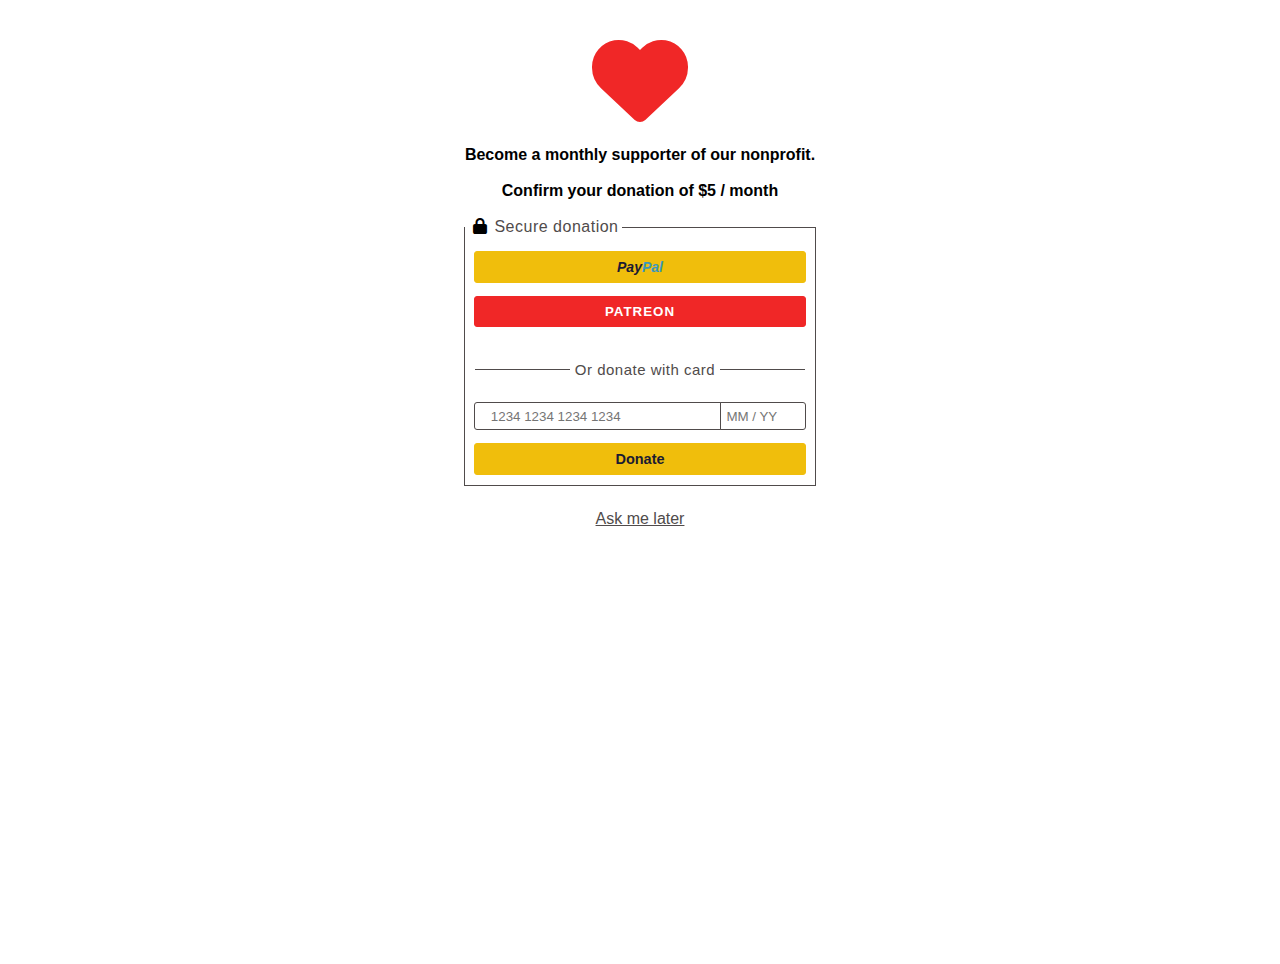
<file: Practices/fcc Donate/fccDonte.html>
<!DOCTYPE html>
<html lang="en">
<head>
    <meta charset="UTF-8">
    <meta http-equiv="X-UA-Compatible" content="IE=edge">
    <meta name="viewport" content="width=device-width, initial-scale=1.0">
    <title>Freecodecamp donate</title>
    <link rel="stylesheet" href="fccDonate.css">
    <link rel="stylesheet" href="https://cdnjs.cloudflare.com/ajax/libs/font-awesome/6.2.1/css/all.min.css">
</head>
<body>
    <main>
        <header><i class="fa-sharp fa-solid fa-heart heart fa-6x"></i></header>
        <br><p class="navText">Become a monthly supporter of our nonprofit.</p>
        <br><p class="navText">Confirm your donation of $5 / month</p> <br> 
        <fieldset class="fieldset">
            <legend class="legend">
                <p class="security"> <i class="fa-solid fa-lock lock"></i> Secure donation</p>
            </legend>
            <div class="nav-donate">
            <a href="#paypal"><button > <span class="pay"><i>Pay</i></span><span class="pal"><i>Pal</i></span> </button></a>
            <a href="#Paetron"><button class="patreon">PATREON</button></a>
                <fieldset class="fieldset2">
                    <legend class="legend2"> Or donate with card </legend>
                </fieldset>
                <div class="inputdiv">
                    <input type="number" class="input1" min="none"  max="none" placeholder="&nbsp;  1234 1234 1234 1234"><input class="input2" type="number" placeholder="MM / YY">
                </div>
                <a href="#donate"><button><span class="donate-footer">Donate</span></button></a>
        </div>
        </fieldset>
        <a href="#" class="footer">Ask me later</a> 
    </main>
</body>
</html>
</file>
<file: freeCodeCamp/Product Landing Page/styles.css>
@media (max-width: 650px) {
    .nav-left {
        
        text-align: center;
        justify-content: center;
    }
   header ul {
    display: flex;
    flex-direction: column;
   }
   .flame {
    font-size: 30px;
   }

   .price-block {
   min-width: 200px;
   }
   
iframe {
    max-width: 350px;
    max-height: 200px;
    border-radius: 5px;
}
}
* {
    box-sizing: border-box;
    padding: 0;
    margin: 0;
    scroll-behavior: smooth;
}
:root {
    --background-colorG: rgba(232, 229, 229, 0.311) ;
    --background-subcolorG: rgba(232, 229, 229, 0.508);
    --background-colorY: rgb(235, 155, 8); 
    --background-colorO: rgb(196, 131, 11);
    --font-color1: #000;
    --font-colorB: #1b1b32; 
    --border-color1: rgb(167, 160, 160);
    
}
body {
    background-color: var(--background-colorG);
font-family: sans-serif;
overflow-y: scroll;
}
header {
    display: flex;
    position: fixed;
    align-items: center;
    margin: 1.5rem 0 2rem 2rem;
    justify-content: space-between;
    background-color: rgba(248, 244, 244, 0.993);
    width: 100%;
    margin: 0;
    padding: 1.5rem 0 1.5rem 1rem ;
    
    
}
 header .first-div {
    display: flex;
    margin-right: calc(3rem - 10px);
    

}

header ul {
    display: flex;
    gap: 20px;
    justify-content: space-evenly;
    list-style: none;   
}
header ul li {
    color: var(--font-color1); 
    font-size: min(3vw, 1.2rem); 
    
}
header ul a {
    text-decoration: none;
}

.nav-left {
    font-weight: 500;
    font-size: min(5vw, 2rem);
    color: var(--font-color1)
    
}
main {
    display: flex;
    flex-direction: column;
    gap: 20px;
}
main > div {
    display: flex;
    flex-direction: column;
    gap: 20px;
    align-items: center;
}
.main-head {
    font-size: min(7vw, 2rem);
    text-align: center;
    font-weight: 600;
    font-family: sans-serif;
    margin-top:  7rem;
}

input[type="email"] {
    width: 300px;
    height: 20px;
    border: 1px solid var(--border-color1);
    padding: 5px 0 5px 5px;
    height: 30px;
    outline: none;

}
form {
    display: flex;
    flex-direction: column;
    align-items: center;
    gap: 20px;
    
}
button {
font-weight: 800;
width: 150px;
height: 34px;
color: var(--font-colorB);
background-color: var(--background-colorY);
border: none;
text-align: center;
font-size: 18px;
padding: 5px;
border-radius: 3px;
margin-bottom: 2rem;
}
button:hover, button:active {
    background-color: var(--background-colorO);
    cursor: pointer;
    border: none;
}
main .nav-section {
    display: flex;
    flex-direction: column;
    gap: 35px;
}
.section {
    display: flex;
    width: 90%;
    justify-content: space-around ;
}
.premium {
    display: flex;
    
    width: 90%;
    gap: 20px;
    align-items: center;
   
}
.flame {
    font-size: 50px;
    color: var(--background-colorY);
}
.title {
    display: flex;
    justify-content: space-between;
   color: var(--font-color1);
   font-size: min(3.5vw, 2rem);
   font-weight: 600;
    font-family: sans-serif;
    
}
.head-detail {
    display: flex;
    flex-direction: column;
}
.text {
    color: var(--font-color1); 
    font-size: min(3vw, 1.2rem); 
    line-height: 22px;
}
.section2 {
    margin: 1rem auto;
    display: flex;
    justify-content: space-evenly;
}
.next-section {
    width: 80%
}
iframe {
    display: flex;
    justify-content: center;
    margin: 1rem auto 0 auto;
    width: 500px;
    height: 250px;
    border-radius: 5px;
}
.section-footer {
    width: 100%;
    display: flex;
    flex-direction: row;
    flex-wrap: wrap;
    justify-content: center;
    margin: 1.3rem;
    gap: 15px;

    
    
}
.price-block {
    width: 100%;
    max-width: 350px;
    height: 352px;
    object-fit: cover;
    align-items: center;
    border: 1px solid var(--border-color1);
    border-radius: 3px;
   
    
}
.price-block-flex {
    display: flex;
    flex-direction: column;
    gap: 30px;
}
.head-text {
    color: var(--font-colorB);
    text-transform: uppercase;
    text-align: center;
    background-color: var(--background-subcolorG);
    padding: 0.7rem 0;
    font-size: 22px;
    font-weight: 500;
    
}
.main-price {
    color: var(--font-color1);
    font-size: 27px;
    text-align: center;
    font-weight: 550;
    letter-spacing: .5px;
}
.description {
    text-align: center;
    line-height: 30px;
    font-size: 20px;
}
.select-btn {
    background-color: var(--background-colorY);
    color: var(--font-colorB);
    font-weight: 500;
    align-items: center;
    margin: 0 auto;
    height: 43px;
}
footer {
    background-color: var(--background-subcolorG);
    padding: 1.4rem 0;
    height: auto;
    width: 100%;
    max-width: 1190px;
}
footer ul {
    display: flex;
    justify-content: flex-end;
    list-style: none;
}
footer a {
    color: var(--font-color1);
    text-decoration: none;
}
footer ul li {
    margin-right: 1.5rem;
    font-size: 20px;
}
.footer-copyright {
    display: flex;
    justify-content: flex-end;
    margin-right: 1rem;
    font-size: 18px;
    margin-top: 8px;
}
</file>
<file: freeCodeCamp/Survey Form/styles.css>
body{
  width: 100%;
background-image: linear-gradient( 115deg, rgba(58, 58, 158, 0.8), rgba(136, 136, 206, 0.7) ), url(https://cdn.freecodecamp.org/testable-projects-fcc/images/survey-form-background.jpeg);
  height: 100vh;
  font-family: Tahoma;
}
@media (max-width: 768px) {
  #survey-form {
    width: 80%;
    height: 960px;
    margin: 0;
    margin-right: 1rem;
  }
}
#title{
  color: white;
  text-align: center;
  margin-top: 1em;
  font-weight: lighter;
}
#description{
  color: white;
  text-align: center;
  letter-spacing: 1px;
  word-spacing: 0.5px;
  font-style: italic;
}
#survey-form{
  background-color: #1b1b32;
  height: 900px;
  width: 100%;
  margin: 0 auto ;
  max-width: 500px;
  min-width: 300px;
  margin-bottom: 30px;
}
fieldset{
  padding: 2rem 0;
  margin-top: 0em;
  border: none;

  

}
label{
  color:white;
  margin-left: 1em;
 
}
input[type="text"]{
  display: block;
  height: 4vh;
  width: 90%;
  margin-left: 1em;
  max-width: 500px;
  border: none;
  border-radius: 3px;
  margin-top: 7px;
  font-size: 16px;
  margin-bottom: 1.5rem;
  outline: none;
  padding: 0.5rem;

}
input[type="email"]{
  display: block;
  height: 4vh;
  width: 90%;
  margin-left: 1em;
  max-width: 500px;
  border: none;
  border-radius: 3px;
  margin-top: 7px;
  font-size: 16px;
  padding: 2px;
  margin-bottom: 1.5rem;
  outline: none;
  padding: 0.5rem;
}

.email{
  color:white;
  margin-left: 0em;
}
input[type="number"]{
  display: block;
  height: 4vh;
  width: 90%;
  margin-left: 1em;
  max-width: 500px;
  border: none;
  border-radius: 3px;
  margin-top: 7px;
  font-size: 16px;
  padding: 2px;
  margin-bottom: 1.5rem;
  outline: none;
  padding: 0.5rem;

}
.none{
  display: none;
}

.optional{
font-size: 14px;
padding-top: -10px;
}
select{
  display: block;
  height: 4vh;
  width: 90%;
  margin-left: 1em;
  max-width: 500px;
  border: none;
  border-radius: 3px;
  margin-top: 7px;
  font-size: 16px;
  margin-bottom: 1.5rem;
}
.select{
display: block;
  height: 4vh;
  width: 90%;
  margin-left: 1em;
  max-width: 500px;
  border: none;
  border-radius: 3px;
  margin-top: 7px;
  font-size: 16px;
  padding: 2px;
  margin-bottom: 1.5rem
}
input[type='radio']{
  margin-left: 1em;
  margin-top: 10px;
  font-size: 16px;
}
.not
{
margin-left: 0;
}
.would{
  margin-left: -0.7em
}
.see{
  line-height: 15px;
  margin-top: 10px;
}
.new{
  margin-top: -2.9em
}
textarea{
  display: block;
  width: 90%;
  margin-left: 1em;
  border: none;
  margin-top: 7px;
  font-size: 16px;
  margin-bottom: 1.5rem;
  padding: 0.5rem;
  outline: none;

}
input[type="submit"]{
background-color: rgb(79, 190, 79);
  width: 90%;
  margin-left: 1em; 
  border: none;
  border-radius: 2px;
  margin-top: 7px;
  font-size: 14px;
  margin-top: -0.5rem;
  color: white;
  height: 4.4vh;
  text-align:  center;
}
.videos{
  margin-top: -1.3em
}
.videos2{
  margin-top: -2.3em
}
</file>
<file: freeCodeCamp/Technical Documentation/index.css>
@media (max-width: 1199px) {
  .head {
    overflow: auto;
    width: 100%;
    height: 250px;

  }
}

@media(max-width: 1700px) and (min-width: 1200px) {
  #navbar {
    display: flex;
    width: 25%;
    height: 1vh;
    position: fixed;
  }
  main {
    position: absolute;
    left: 330px;
    width: 75%;
    margin-left: 2rem;
    
    
  }

  .head {
    height: 100vh;
    margin-top: 50px;
    margin-bottom: 50px;
    width: 100%;
    position: sticky;
    overflow-y: scroll;

  }
  .introLine2 {
    margin-left: 9px;
  }
}

* {
  box-sizing: border-box;
  scroll-behavior: smooth;

}

body {
  font-family: sans-serif, verdana;
  width: 100%;
  padding-bottom: 10px;
  overflow-x: hidden;
}

p,
li {
  color: rgb(90, 86, 86);
}

.documentation {
  width: 100%;
  padding: 1.1rem;
  position: absolute;
  top: 10;
  text-align: center;
  font-size: 27px;
  margin: 0 auto;
  background-color: #ffffff;
 


}

.border {
  border-bottom: 1.5px solid black;
  max-width: 620px;

}

.head>ul>a {
  text-decoration: none;
}

.head>ul li {
  color: rgb(90, 86, 86);
  border-bottom: 1px solid black;
  padding: 1rem;
  font-size: 18px;
  margin-left: -39px;
  list-style-type: none;
}

/* Next Level */


.introLine2 {
  margin: 10px 0 15px 20px;
  font-weight: 400;
  font-size: 32px;
  color: black;

}

.main-section .text {
  width: 85%;
  margin: 1.1rem auto;
  line-height: 20px;
  color: rgb(90, 86, 86);
}

.li {
  width: 80%;
  list-style-type: disc;
  text-indent: 5px;
  margin-left: 3rem;
  margin-bottom: 10px;
  line-height: 20px;
}



.egtext {
  color: rgb(90, 86, 86);
  font-size: 13px;
  word-spacing: 2px;
  font-family: Verdana, Geneva, Tahoma, sans-serif;
  line-height: 30px;
}

.li2 {
  width: 70%;
  text-indent: 8px;
  margin-left: 3rem;
  margin-bottom: 10px;
  line-height: 20px; 

}
.example {
 width: 80%;
 margin-left: 3rem;
  background-color: rgba(173, 169, 169, 0.5);
  padding: 0.5rem 2rem;
  border-radius: 10px;
}
</file>
<file: Practices/fcc Donate/fccDonate.css>
*{
padding: 0;
margin: 0;
}
:root {
    --background-color1: rgb(240, 39, 39);
    --background-color1a: rgba(251, 27, 27);
    --background-color2: rgb(240, 190, 12);
    --background-color2a: rgb(255, 200, 0);
    --font-color1: #000;
    --font-color2: #fff;
    --font-color3: rgb(80, 75, 75);
    --font-color3a: rgba(80, 75, 75, 0.11);
    --font-color4: #1b1b32;
    --font-color5: rgb(59, 151, 188);
}

body{
font-family: sans-serif;
overflow: hidden;
}
main {
    display: flex;
    flex-direction: column;
    
    align-items: center;
    margin: 2rem auto ;
    width: 80%;
    text-align: center;
    padding: 0 6px;
    height: 100vh;
    overflow: hidden;
    max-width: 500px;
}
.heart {
    color: var(--background-color1)
}
.navText {
    font-weight: 600;
    width: 600px;
    
}
.fieldset {
    height: auto;
    width:  70%;
    border: 1.3px solid var(--font-color3);
    height: auto;
    padding-bottom: 10px;
}
.legend {
    text-align: left;
}
.security {
    margin-left: 8px;
    padding-right: 4px;
    letter-spacing: 0.5px;
    color: var(--font-color3)

}
.lock {
    color: #000;
    margin-right: 2px;
}
fieldset button {
    width: 95%;
    padding: 7px 0;
    background-color: var(--background-color2);
    border: 1px solid var(--background-color2);
    border-radius: 3px;
}
fieldset button:hover, fieldset button:active {
    background-color: var(--background-color2a);
    cursor: pointer;
}
.pay {
    font-weight: 700;
    font-size: 14px;
    color: var(--font-color4);
    
}
.pal {
    font-weight: 700;
    font-size: 14px;
    color: var(--font-color5);
}
.nav-donate {
    display: flex;
    flex-direction: column;
    gap: 13px;
    margin-top: 15px;
}
.patreon {
    color: var(--font-color2);
    background-color: var(--background-color1);
    border-radius: 3px;
    width: 95%;
    padding: 7px 0;
    border: 1px solid var(--background-color1);
    font-weight: 700;
    letter-spacing: 1px;
}
.patreon:active, .patreon:hover {
    background-color: var(--background-color1a);
    cursor: pointer;
}
.fieldset2 {
    border-bottom: none;
    border-left: none;
    border-right: none;
    padding-left: 10px;
    border-top: 1px solid var(--font-color3); 
    margin: 1em 10px
}
.legend2 {
    color: var(--font-color3);
    padding: 5px;
    font-size: 15px;
    letter-spacing: 0.5px;
}
.inputdiv {
    display: flex;
    align-items: center;
    margin: -3px auto 0 auto;
    width: 95%;
    margin-top: -10px;
    
}
.input1 {
    width: 75%;
    padding: 3px 5px;
    border: 1.33px solid var(--font-color3);
    border-radius: 3px 0 0 3px;
    outline: none;
    height: 20px;
}
.input2 {
    width: 25%;
    margin-left: -2px;
    padding: 3px 0 3px 5px ;
    border: 1.33px solid var(--font-color3);
    border-radius: 0 3px 3px 0;
    outline: none;
    height: 20px;
}
.donate-footer {
    font-weight: 700;
    font-size: 14.5px;
    color: var(--font-color4);
    margin-top: 50px;
}
.footer {
    display: flex;
    justify-content: center;
    color: var(--font-color3);
   margin-top: 1.5rem;
   
}
.footer:hover, .footer:active {
    text-decoration: none;
    cursor: pointer;
    background-color: var(--font-color3a);
    padding: 0.5px 80px;
}
</file>
